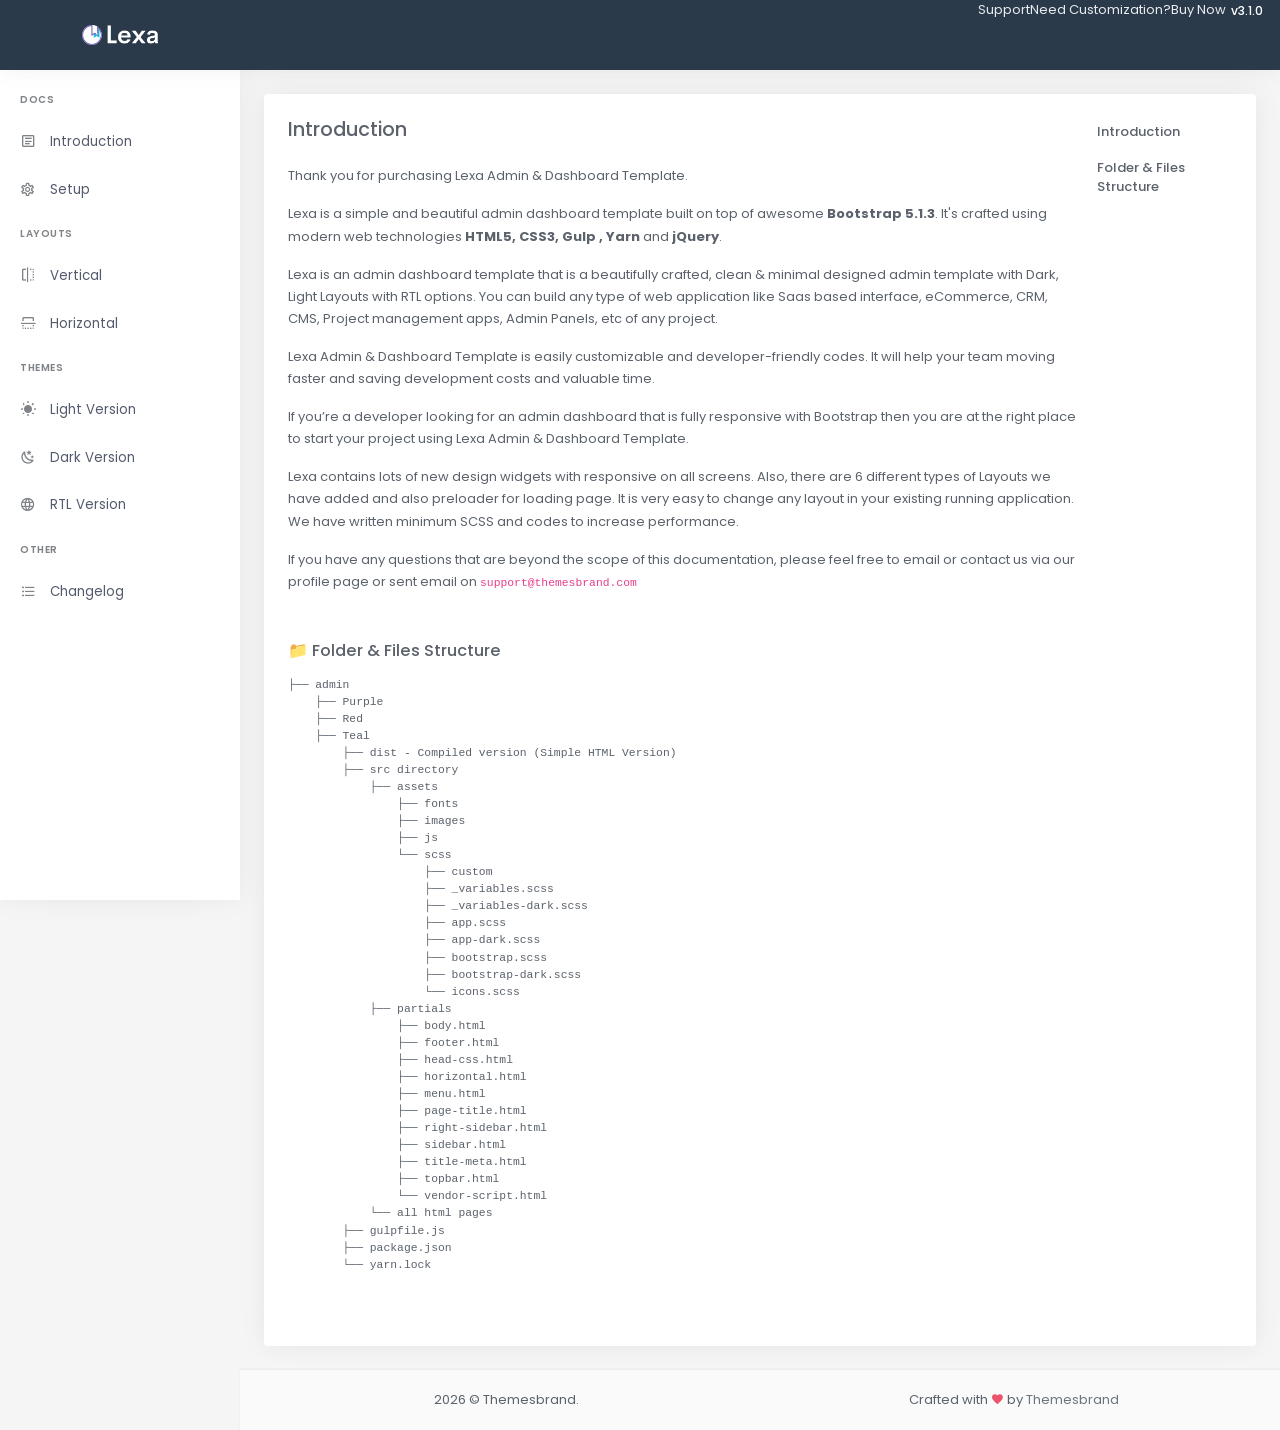
<file: WEBApp/Template/index.html>
<!doctype html>
<html lang="en">

<head>

    <meta charset="utf-8" />
    <title>Getting Started | Lexa Admin & Dashboard Template</title>
    <meta name="viewport" content="width=device-width, initial-scale=1.0">
    <meta content="Skote Premium Multipurpose Admin & Dashboard Template documentation of HTML & Laravel" name="description" />
    <meta content="Themesbrand" name="author" />
    <meta name="keywords" content="Skote admin documentation, Skote Laravel documentation, Skote HTML documentation">
    <!-- App favicon -->
    <link rel="shortcut icon" href="assets/images/favicon.ico">

    <!-- Bootstrap Css -->
    <link href="assets/css/bootstrap.min.css" id="bootstrap-style" rel="stylesheet" type="text/css" />
    <!-- Icons Css -->
    <link href="assets/css/icons.min.css" rel="stylesheet" type="text/css" />
    <!-- App Css-->
    <link href="assets/css/app.min.css" id="app-style" rel="stylesheet" type="text/css" />

</head>

<body data-topbar="dark" data-spy="scroll" data-target=".right-side-nav" data-offset="175">

    <!-- Begin page -->
    <div id="layout-wrapper">

        <header id="page-topbar">
            <div class="navbar-header">
                <div class="d-flex">
                    <!-- LOGO -->
                    <div class="navbar-brand-box">
                        <a href="index.html" class="logo logo-light">
                            <span class="logo-sm">
                                <img src="assets/images/logo-sm.png" alt="" height="25">
                            </span>
                            <span class="logo-lg">
                                <img src="assets/images/logo-light.png" alt="" height="20">
                            </span>
                        </a>
                    </div>

                    <button type="button" class="btn btn-sm px-3 font-size-24 header-item waves-effect d-lg-none" id="vertical-menu-btn">
                        <i class="mdi mdi-menu"></i>
                    </button>


                </div>

                <div class="d-flex">
                    <div class="d-inline-block">
                        <a href="https://themeforest.net/item/lexa-responsive-admin-dashboard-template/22555127/support" target="_blank" class="header-item">Support</a>
                    </div>

                    <div class="d-none d-md-inline-block">
                        <a href="https://docs.google.com/forms/d/e/1FAIpQLSfiP9bDHzIQdQoMXFrYvJx00wyFzSu_cqBWP0N0uUHpqjrbzQ/viewform" target="_blank" class="header-item">Need Customization?</a>
                    </div>

                    <div class="d-inline-block">
                        <a href="https://1.envato.market/k0Y2d" target="_blank" class="header-item">Buy Now</a>
                    </div>

                    <div class="d-inline-block">
                        <h5 class="header-item m-0"><span class="badge badge-danger">v3.1.0</span></h5>
                    </div>
            
                </div>
            </div>
        </header>

        <!-- ========== Left Sidebar Start ========== -->
        <div class="vertical-menu">

            <div data-simplebar class="h-100">

                <!--- Sidemenu -->
                <div id="sidebar-menu">
                    <!-- Left Menu Start -->
                    <ul class="metismenu list-unstyled" id="side-menu">
                        <li class="menu-title">Docs</li>

                        <li>
                            <a href="index.html" class="waves-effect">
                                <i class="mdi mdi-text-box-outline"></i>
                                <span>Introduction</span>
                            </a>
                        </li>

                        <li>
                            <a href="setup.html" class=" waves-effect">
                                <i class="mdi mdi-cog-outline"></i>
                                <span>Setup</span>
                            </a>
                        </li>

                        <li class="menu-title">Layouts</li>

                        <li>
                            <a href="vertical.html" class=" waves-effect">
                                <i class="mdi mdi-flip-horizontal"></i>
                                <span>Vertical</span>
                            </a>
                        </li>

                        <li>
                            <a href="horizontal.html" class=" waves-effect">
                                <i class="mdi mdi-flip-vertical"></i>
                                <span>Horizontal</span>
                            </a>
                        </li>

                        <li class="menu-title">Themes</li>

                        <li>
                            <a href="light.html" class=" waves-effect">
                                <i class="mdi mdi-white-balance-sunny"></i>
                                <span>Light Version</span>
                            </a>
                        </li>
                
                        <li>
                            <a href="dark.html" class=" waves-effect">
                                <i class="mdi mdi-weather-night"></i>
                                <span>Dark Version</span>
                            </a>
                        </li>

                        <li>
                            <a href="rtl.html" class=" waves-effect">
                                <i class="mdi mdi-web"></i>
                                <span>RTL Version</span>
                            </a>
                        </li>

                        <li class="menu-title">Other</li>

                        <li>
                            <a href="changelog.html" class=" waves-effect">
                                <i class="mdi mdi-format-list-bulleted"></i>
                                <span>Changelog</span>
                            </a>
                        </li>

                    </ul>
                </div>
                <!-- Sidebar -->
            </div>
        </div>
        <!-- Left Sidebar End -->

        <!-- ============================================================== -->
        <!-- Start right Content here -->
        <!-- ============================================================== -->
        <div class="main-content">

            <div class="page-content">
                <div class="container-fluid">

                    <div class="row">
                        <div class="col-lg-12">
                            <div class="card">
                                <div class="card-body">
                                    <div class="d-xl-flex">

                                        <div class="w-100">
                                            <div class="p-lg-1">

                                                <div id="intro" class="mb-5">
                                                    <h4 class="mt-0 mb-4">Introduction</h4>

                                                    <p>
                                                        Thank you for purchasing Lexa Admin & Dashboard
                                                        Template.
                                                    </p>
                                                    <p>
                                                        Lexa is a simple and beautiful admin dashboard template built
                                                        on top of awesome <strong>Bootstrap 5.1.3</strong>. It's crafted
                                                        using modern web technologies <strong>HTML5, CSS3, Gulp , Yarn </strong> and
                                                        <strong>jQuery</strong>.
                                                    </p>
                                                    <p>
                                                    </p>
                                                    <p>
                                                        Lexa is an admin dashboard template that is a beautifully
                                                        crafted, clean & minimal designed admin template with Dark,
                                                        Light Layouts with RTL options. You can build any type of web
                                                        application like Saas based interface, eCommerce, CRM, CMS,
                                                        Project management apps, Admin Panels, etc of any project.
                                                    </p>
                                                    <p>
                                                        Lexa Admin & Dashboard Template is easily customizable and
                                                        developer-friendly codes. It will help your team moving faster
                                                        and saving development costs and valuable time.
                                                    </p>
                                                    <p>
                                                        If you’re a developer looking for an admin dashboard that is
                                                        fully responsive with Bootstrap then you are at the right place
                                                        to start your project using Lexa Admin & Dashboard Template.
                                                    </p>
                                                    <p>
                                                        Lexa contains lots of new design widgets with responsive on all
                                                        screens. Also, there are 6 different types of Layouts we have
                                                        added and also preloader for loading page. It is very easy to
                                                        change any layout in your existing running application. We have
                                                        written minimum SCSS and codes to increase performance.
                                                    </p>
                                                    <p>
                                                        If you have any questions that are beyond the scope of this
                                                        documentation, please feel free to email or contact us via our
                                                        profile page or sent email on <code>support@themesbrand.com</code>
                                                    </p>
                                                </div>

                                                <div id="structure" class="mb-5">
                                                    <h5 class="mt-0 mb-3">📁 Folder & Files Structure</h5>

                                                    <div class="row">
                                                        <div class="col-md-12">

                                                            <pre class="mb-0">
├── admin
    ├── Purple
    ├── Red
    ├── Teal
        ├── dist - Compiled version (Simple HTML Version)
        ├── src directory
            ├── assets
                ├── fonts
                ├── images
                ├── js
                └── scss
                    ├── custom
                    ├── _variables.scss
                    ├── _variables-dark.scss
                    ├── app.scss
                    ├── app-dark.scss
                    ├── bootstrap.scss
                    ├── bootstrap-dark.scss
                    └── icons.scss
            ├── partials
                ├── body.html
                ├── footer.html
                ├── head-css.html
                ├── horizontal.html
                ├── menu.html
                ├── page-title.html
                ├── right-sidebar.html
                ├── sidebar.html
                ├── title-meta.html
                ├── topbar.html
                └── vendor-script.html
            └── all html pages
        ├── gulpfile.js
        ├── package.json
        └── yarn.lock
</pre>
                                                        </div>

                                                    </div>
                                                </div>

                                            </div> <!-- end padding-->
                                        </div>

                                        <!-- Start right-side-nav -->
                                        <div class="d-none d-xl-block">
                                            <div class="right-side-nav">
                                                <ul class="nav nav-pills flex-column">
                                                    <li class="nav-item">
                                                        <a href="#intro" class="nav-link">Introduction</a>
                                                    </li>
                                                    <li class="nav-item">
                                                        <a href="#structure" class="nav-link">Folder & Files Structure</a>
                                                    </li>
                                                </ul>
                                            </div>
                                        </div>
                                    </div>
                                </div>
                                <!--end card body-->
                            </div> <!-- end card-->
                        </div>
                    </div>
                    <!-- end row -->

                </div> <!-- container-fluid -->
            </div>
            <!-- End Page-content -->

            <footer class="footer">
                <div class="container-fluid">
                    <div class="row">
                        <div class="col-sm-6">
                            <script>document.write(new Date().getFullYear())</script> © Themesbrand.
                        </div>
                        <div class="col-sm-6">
                            <div class="text-sm-right d-none d-sm-block">
                                Crafted with <i class="mdi mdi-heart text-danger"></i> by <a href="https://themesbrand.com/" target="_blank" class="text-muted">Themesbrand</a>
                            </div>
                        </div>
                    </div>
                </div>
            </footer>
        </div>
        <!-- end main content-->

    </div>
    <!-- END layout-wrapper -->


    <!-- JAVASCRIPT -->
    <script src="assets/libs/jquery/jquery.min.js"></script>
    <script src="assets/libs/bootstrap/js/bootstrap.bundle.min.js"></script>
    <script src="assets/libs/simplebar/simplebar.min.js"></script>
    <script src="assets/libs/jquery.easing/jquery.easing.min.js"></script>

    <script src="assets/js/app.js"></script>

</body>

</html>
</file>
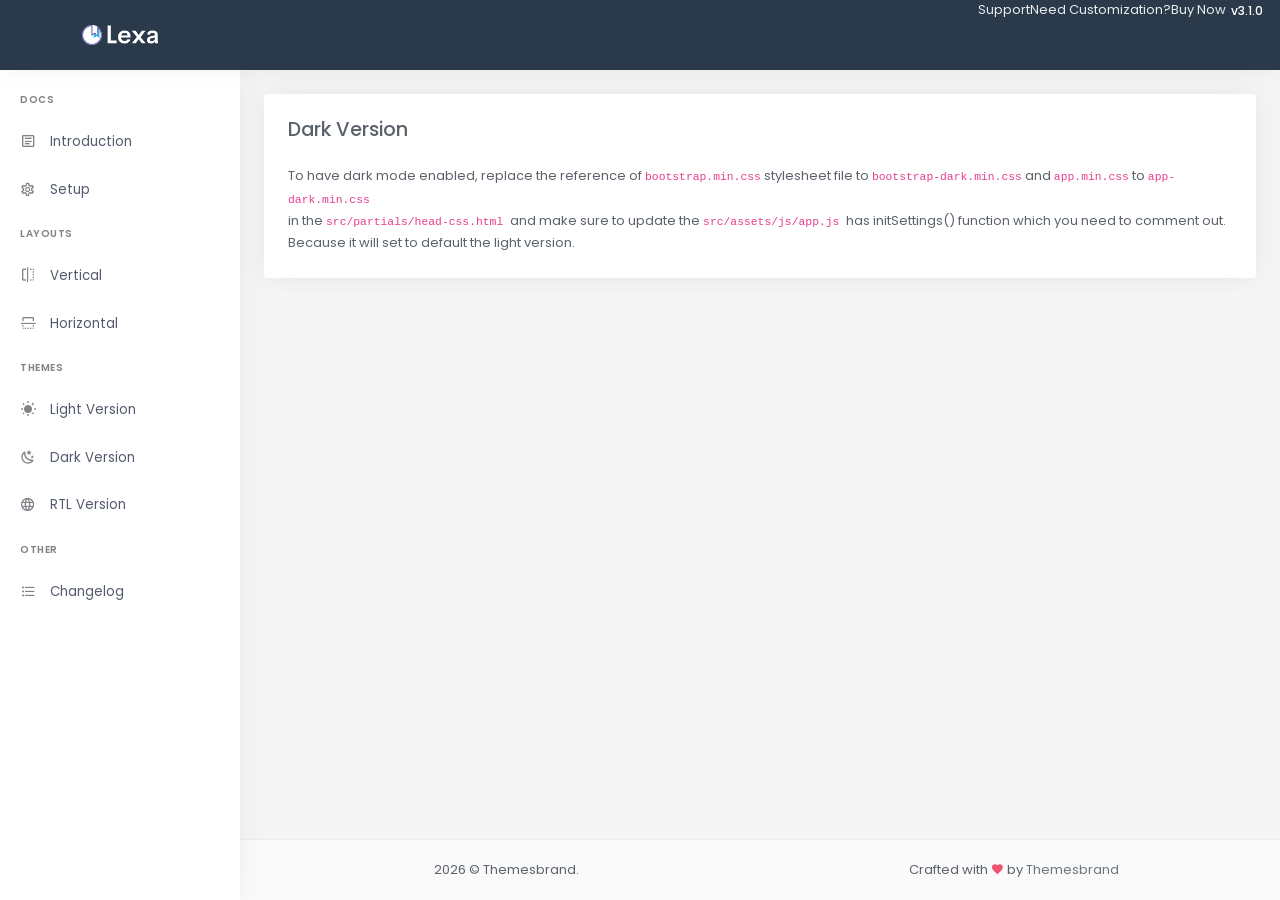
<file: WEBApp/Template/dark.html>
<!doctype html>
<html lang="en">

    <head>
        
        <meta charset="utf-8" />
        <title>Dark Version | Lexa Admin & Dashboard Template</title>
        <meta name="viewport" content="width=device-width, initial-scale=1.0">
        <meta content="Skote Premium Multipurpose Admin & Dashboard Template documentation of HTML & Laravel" name="description" />
        <meta content="Themesbrand" name="author" />
        <meta name="keywords" content="Skote admin documentation, Skote Laravel documentation, Skote HTML documentation">
        <!-- App favicon -->
        <link rel="shortcut icon" href="assets/images/favicon.ico">

        <!-- Bootstrap Css -->
        <link href="assets/css/bootstrap.min.css" id="bootstrap-style" rel="stylesheet" type="text/css" />
        <!-- Icons Css -->
        <link href="assets/css/icons.min.css" rel="stylesheet" type="text/css" />
        <!-- App Css-->
        <link href="assets/css/app.min.css" id="app-style" rel="stylesheet" type="text/css" />

    </head>

    <body data-topbar="dark">

        <!-- Begin page -->
        <div id="layout-wrapper">

            <header id="page-topbar">
                <div class="navbar-header">
                    <div class="d-flex">
                        <!-- LOGO -->
                        <div class="navbar-brand-box">
                            <a href="index.html" class="logo logo-light">
                                <span class="logo-sm">
                                    <img src="assets/images/logo-sm.png" alt="" height="25">
                                </span>
                                <span class="logo-lg">
                                    <img src="assets/images/logo-light.png" alt="" height="20">
                                </span>
                            </a>
                        </div>

                        <button type="button" class="btn btn-sm px-3 font-size-24 header-item waves-effect d-lg-none" id="vertical-menu-btn">
                            <i class="mdi mdi-menu"></i>
                        </button>


                    </div>

                    <div class="d-flex">
                        <div class="d-inline-block">
                            <a href="https://themeforest.net/item/lexa-responsive-admin-dashboard-template/22555127/support" target="_blank" class="header-item">Support</a>
                        </div>

                        <div class="d-none d-md-inline-block">
                            <a href="https://docs.google.com/forms/d/e/1FAIpQLSfiP9bDHzIQdQoMXFrYvJx00wyFzSu_cqBWP0N0uUHpqjrbzQ/viewform" target="_blank" class="header-item">Need Customization?</a>
                        </div>

                        <div class="d-inline-block">
                            <a href="https://1.envato.market/k0Y2d" target="_blank" class="header-item">Buy Now</a>
                        </div>

                        <div class="d-inline-block">
                            <h5 class="header-item m-0"><span class="badge badge-danger">v3.1.0</span></h5>
                        </div>
            
                    </div>
                </div>
            </header>

            <!-- ========== Left Sidebar Start ========== -->
            <div class="vertical-menu">

                <div data-simplebar class="h-100">

                    <!--- Sidemenu -->
                    <div id="sidebar-menu">
                        <!-- Left Menu Start -->
                        <ul class="metismenu list-unstyled" id="side-menu">
                            <li class="menu-title">Docs</li>

                            <li>
                                <a href="index.html" class="waves-effect">
                                    <i class="mdi mdi-text-box-outline"></i>
                                    <span>Introduction</span>
                                </a>
                            </li>

                            <li>
                                <a href="setup.html" class=" waves-effect">
                                    <i class="mdi mdi-cog-outline"></i>
                                    <span>Setup</span>
                                </a>
                            </li>

                            <li class="menu-title">Layouts</li>

                            <li>
                                <a href="vertical.html" class=" waves-effect">
                                    <i class="mdi mdi-flip-horizontal"></i>
                                    <span>Vertical</span>
                                </a>
                            </li>

                            <li>
                                <a href="horizontal.html" class=" waves-effect">
                                    <i class="mdi mdi-flip-vertical"></i>
                                    <span>Horizontal</span>
                                </a>
                            </li>

                            <li class="menu-title">Themes</li>

                            <li>
                                <a href="light.html" class=" waves-effect">
                                    <i class="mdi mdi-white-balance-sunny"></i>
                                    <span>Light Version</span>
                                </a>
                            </li>
                
                            <li>
                                <a href="dark.html" class=" waves-effect">
                                    <i class="mdi mdi-weather-night"></i>
                                    <span>Dark Version</span>
                                </a>
                            </li>

                            <li>
                                <a href="rtl.html" class=" waves-effect">
                                    <i class="mdi mdi-web"></i>
                                    <span>RTL Version</span>
                                </a>
                            </li>

                            <li class="menu-title">Other</li>

                            <li>
                                <a href="changelog.html" class=" waves-effect">
                                    <i class="mdi mdi-format-list-bulleted"></i>
                                    <span>Changelog</span>
                                </a>
                            </li>

                        </ul>
                    </div>
                    <!-- Sidebar -->
                </div>
            </div>
            <!-- Left Sidebar End -->

            <!-- ============================================================== -->
            <!-- Start right Content here -->
            <!-- ============================================================== -->
            <div class="main-content">

                <div class="page-content">
                    <div class="container-fluid">

                        <div class="row">
                            <div class="col-lg-12">
                                <div class="card">
                                    <div class="card-body">
                                        <div class="p-lg-1">
                                            <h4 class="mt-0 mb-4">Dark Version</h4>
                                            <p class="mb-0">
                                                To have dark mode enabled, replace the reference of <code>bootstrap.min.css</code> stylesheet file to <code>bootstrap-dark.min.css</code> and <code>app.min.css</code> to <code>app-dark.min.css</code>
                                                <br> in the <code> src/partials/head-css.html </code> and make sure to update the <code>src/assets/js/app.js </code> has initSettings() function which you need to comment out. Because it will set to default the light version.
                                            </p>
                                        </div>
        
                                    </div>
                                </div>
                            </div>
                        </div>
                        <!-- end row -->
                        
                    </div> <!-- container-fluid -->
                </div>
                <!-- End Page-content -->

                
                <footer class="footer">
                    <div class="container-fluid">
                        <div class="row">
                            <div class="col-sm-6">
                                <script>document.write(new Date().getFullYear())</script> © Themesbrand.
                            </div>
                            <div class="col-sm-6">
                                <div class="text-sm-right d-none d-sm-block">
                                    Crafted with <i class="mdi mdi-heart text-danger"></i> by <a href="https://themesbrand.com/" target="_blank" class="text-muted">Themesbrand</a>
                                </div>
                            </div>
                        </div>
                    </div>
                </footer>
            </div>
            <!-- end main content-->

        </div>
        <!-- END layout-wrapper -->


        <!-- JAVASCRIPT -->
        <script src="assets/libs/jquery/jquery.min.js"></script>
        <script src="assets/libs/bootstrap/js/bootstrap.bundle.min.js"></script>
        <script src="assets/libs/simplebar/simplebar.min.js"></script>
        <script src="assets/libs/jquery.easing/jquery.easing.min.js"></script>

        <script src="assets/js/app.js"></script>

    </body>
</html>
</file>
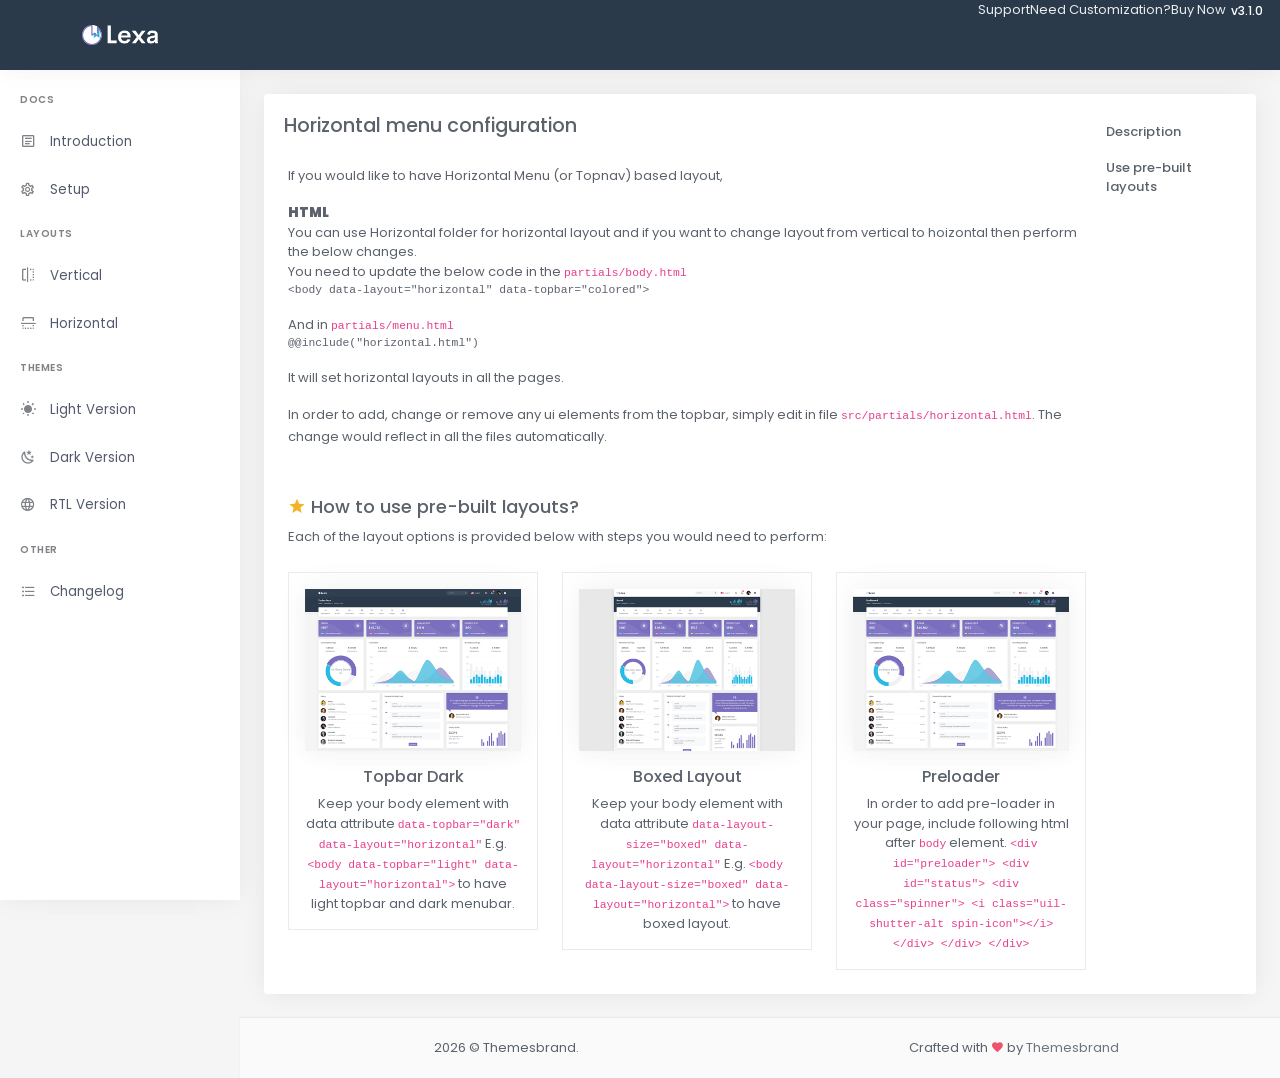
<file: WEBApp/Template/horizontal.html>
<!doctype html>
<html lang="en">

    <head>
        
        <meta charset="utf-8" />
        <title>Horizontal Layouts | Lexa Admin & Dashboard Template</title>
        <meta name="viewport" content="width=device-width, initial-scale=1.0">
        <meta content="Skote Premium Multipurpose Admin & Dashboard Template documentation of HTML & Laravel" name="description" />
        <meta content="Themesbrand" name="author" />
        <meta name="keywords" content="Skote admin documentation, Skote Laravel documentation, Skote HTML documentation">
        <!-- App favicon -->
        <link rel="shortcut icon" href="assets/images/favicon.ico">

        <!-- Bootstrap Css -->
        <link href="assets/css/bootstrap.min.css" id="bootstrap-style" rel="stylesheet" type="text/css" />
        <!-- Icons Css -->
        <link href="assets/css/icons.min.css" rel="stylesheet" type="text/css" />
        <!-- App Css-->
        <link href="assets/css/app.min.css" id="app-style" rel="stylesheet" type="text/css" />

    </head>

    <body data-topbar="dark" data-spy="scroll" data-target=".right-side-nav" data-offset="175">

        <!-- Begin page -->
        <div id="layout-wrapper">

            <header id="page-topbar">
                <div class="navbar-header">
                    <div class="d-flex">
                        <!-- LOGO -->
                        <div class="navbar-brand-box">
                            <a href="index.html" class="logo logo-light">
                                <span class="logo-sm">
                                    <img src="assets/images/logo-sm.png" alt="" height="25">
                                </span>
                                <span class="logo-lg">
                                    <img src="assets/images/logo-light.png" alt="" height="20">
                                </span>
                            </a>
                        </div>

                        <button type="button" class="btn btn-sm px-3 font-size-24 header-item waves-effect d-lg-none" id="vertical-menu-btn">
                            <i class="mdi mdi-menu"></i>
                        </button>


                    </div>

                    <div class="d-flex">
                        <div class="d-inline-block">
                            <a href="https://themeforest.net/item/lexa-responsive-admin-dashboard-template/22555127/support" target="_blank" class="header-item">Support</a>
                        </div>

                        <div class="d-none d-md-inline-block">
                            <a href="https://docs.google.com/forms/d/e/1FAIpQLSfiP9bDHzIQdQoMXFrYvJx00wyFzSu_cqBWP0N0uUHpqjrbzQ/viewform" target="_blank" class="header-item">Need Customization?</a>
                        </div>

                        <div class="d-inline-block">
                            <a href="https://1.envato.market/k0Y2d" target="_blank" class="header-item">Buy Now</a>
                        </div>

                        <div class="d-inline-block">
                            <h5 class="header-item m-0"><span class="badge badge-danger">v3.1.0</span></h5>
                        </div>
            
                    </div>
                </div>
            </header>

            <!-- ========== Left Sidebar Start ========== -->
            <div class="vertical-menu">

                <div data-simplebar class="h-100">

                    <!--- Sidemenu -->
                    <div id="sidebar-menu">
                        <!-- Left Menu Start -->
                        <ul class="metismenu list-unstyled" id="side-menu">
                            <li class="menu-title">Docs</li>

                            <li>
                                <a href="index.html" class="waves-effect">
                                    <i class="mdi mdi-text-box-outline"></i>
                                    <span>Introduction</span>
                                </a>
                            </li>

                            <li>
                                <a href="setup.html" class=" waves-effect">
                                    <i class="mdi mdi-cog-outline"></i>
                                    <span>Setup</span>
                                </a>
                            </li>

                            <li class="menu-title">Layouts</li>

                            <li>
                                <a href="vertical.html" class=" waves-effect">
                                    <i class="mdi mdi-flip-horizontal"></i>
                                    <span>Vertical</span>
                                </a>
                            </li>

                            <li>
                                <a href="horizontal.html" class=" waves-effect">
                                    <i class="mdi mdi-flip-vertical"></i>
                                    <span>Horizontal</span>
                                </a>
                            </li>

                            <li class="menu-title">Themes</li>

                            <li>
                                <a href="light.html" class=" waves-effect">
                                    <i class="mdi mdi-white-balance-sunny"></i>
                                    <span>Light Version</span>
                                </a>
                            </li>
                
                            <li>
                                <a href="dark.html" class=" waves-effect">
                                    <i class="mdi mdi-weather-night"></i>
                                    <span>Dark Version</span>
                                </a>
                            </li>

                            <li>
                                <a href="rtl.html" class=" waves-effect">
                                    <i class="mdi mdi-web"></i>
                                    <span>RTL Version</span>
                                </a>
                            </li>

                            <li class="menu-title">Other</li>

                            <li>
                                <a href="changelog.html" class=" waves-effect">
                                    <i class="mdi mdi-format-list-bulleted"></i>
                                    <span>Changelog</span>
                                </a>
                            </li>

                        </ul>
                    </div>
                    <!-- Sidebar -->
                </div>
            </div>
            <!-- Left Sidebar End -->

            <!-- ============================================================== -->
            <!-- Start right Content here -->
            <!-- ============================================================== -->
            <div class="main-content">

                <div class="page-content">
                    <div class="container-fluid">

                        <div class="row">
                            <div class="col-lg-12">
                                <div class="card">
                                    <div class="card-body">
                                        <div class="d-xl-flex">
                                            
                                            <div class="w-100">
                                                <h4 class="mt-0 mb-4">Horizontal menu configuration</h4>
                                                <div class="p-lg-1">
                                                    <div id="desc" class="mb-5">
                                                        <p>
                                                            If you would like to have Horizontal Menu (or Topnav) based layout,
                                                        </p>
                                                        <dl>
                                                            <dt><b>HTML</b></dt>
                                                            <dd class="mb-3">
                                                                You can use Horizontal folder for horizontal layout and if you want to change layout from vertical to hoizontal then perform the below changes.<br>
                                                                You need to update the below code in the <code>partials/body.html</code> <br>
                                                                <pre>
&lt;body data-layout="horizontal" data-topbar="colored">
</pre>
                                                                And in <code>partials/menu.html</code> <br>
                                                                <pre>
@@include(&#34;horizontal.html&#34;)</pre>
It will set horizontal layouts in all the pages.

                                                            </dd>
                                                        </dl>
                                                        <p>
                                                            In order to add, change or remove any ui elements from the topbar, simply edit in
                                                            file
                                                            <code>src/partials/horizontal.html</code>.
                                                            The change would reflect in all the files automatically.
                                                        </p>
                                                    </div>
                        
                                                    <div id="pre-built-layouts">
                        
                                                        <div class="row mb-2 mt-4">
                                                            <div class="col">
                                                                <h5 class="mt-0 mb-2 font-size-18"><i class="mdi mdi-star text-warning"></i> How to use pre-built layouts?</h5>
                                                                <p>
                                                                    Each of the layout options is provided below with steps you would need to
                                                                    perform:
                                                                </p>
                                                            </div>
                                                        </div>
                        
                                                        <div class="row">
                                                            <div class="col-lg-4 col-md-6">
                                                                <div class="border p-3 text-center mb-3">
                                                                    <img src="assets/images/demo/horizontal-1.png" alt="image"
                                                                        class="img-fluid shadow" />
                                                                    <h5 class="font-size-16 mt-3">Topbar Dark</h5>
                                                                    Keep your body element with data attribute <code>data-topbar="dark" data-layout="horizontal"</code> E.g. <code> &lt;body data-topbar="light" data-layout="horizontal"&gt;</code> to have light topbar and dark menubar.
                                                                </div>
                                                            </div> <!-- end col -->
                        
                                                            <div class="col-lg-4 col-md-6">
                                                                <div class="border p-3 text-center mb-3">
                                                                    <img src="assets/images/demo/horizontal-2.png" alt="image"
                                                                        class="img-fluid shadow" />
                                                                    <h5 class="font-size-16 mt-3">Boxed Layout</h5>
                                                                    Keep your body element with data attribute <code>data-layout-size="boxed" data-layout="horizontal"</code> E.g. <code> &lt;body data-layout-size="boxed" data-layout="horizontal"&gt;</code> to have boxed layout.
                                                                </div>
                                                            </div> <!-- end col -->
                        
                                                            <div class="col-lg-4 col-md-6">
                                                                <div class="border p-3 text-center">
                                                                    <img src="assets/images/demo/horizontal-3.png" alt="image" class="img-fluid shadow"/>
                                                                    <h5 class="font-size-16 mt-3">Preloader</h5>
                                                                    In order to add pre-loader in your page, include following html after <code>body</code> element.
                                                                    <code>&lt;div id=&quot;preloader&quot;&gt;
                                                                        &lt;div id=&quot;status&quot;&gt;
                                                                            &lt;div class=&quot;spinner&quot;&gt;
                                                                                &lt;i class=&quot;uil-shutter-alt spin-icon&quot;&gt;&lt;/i&gt;
                                                                            &lt;/div&gt;
                                                                        &lt;/div&gt;
                                                                    &lt;/div&gt;</code>
                                                                </div>
                                                            </div> <!-- end col -->
                        
                                                        </div>
                                                        <!-- end row -->
                        
                                                    </div>
                                                </div>
                                            </div>

                                            <!-- Start right-side-nav -->
                                            <div class="d-none d-xl-block">
                                                <div class="right-side-nav">
                                                    <ul class="nav nav-pills flex-column">
                                                        <li class="nav-item">
                                                            <a href="#desc" class="nav-link">Description</a>
                                                        </li>
                                                        <li class="nav-item">
                                                            <a href="#pre-built-layouts" class="nav-link">Use pre-built layouts</a>
                                                        </li>
                                                        
                                                    </ul>
                                                </div>
                                            </div>
                                        </div>
                                    </div>
                                </div>
                                <!-- end card -->
                            </div>
                        </div>
                        <!-- end row -->
                        
                    </div> <!-- container-fluid -->
                </div>
                <!-- End Page-content -->

                
                <footer class="footer">
                    <div class="container-fluid">
                        <div class="row">
                            <div class="col-sm-6">
                                <script>document.write(new Date().getFullYear())</script> © Themesbrand.
                            </div>
                            <div class="col-sm-6">
                                <div class="text-sm-right d-none d-sm-block">
                                    Crafted with <i class="mdi mdi-heart text-danger"></i> by <a href="https://themesbrand.com/" target="_blank" class="text-muted">Themesbrand</a>
                                </div>
                            </div>
                        </div>
                    </div>
                </footer>
            </div>
            <!-- end main content-->

        </div>
        <!-- END layout-wrapper -->


        <!-- JAVASCRIPT -->
        <script src="assets/libs/jquery/jquery.min.js"></script>
        <script src="assets/libs/bootstrap/js/bootstrap.bundle.min.js"></script>
        <script src="assets/libs/simplebar/simplebar.min.js"></script>
        <script src="assets/libs/jquery.easing/jquery.easing.min.js"></script>

        <script src="assets/js/app.js"></script>

    </body>
</html>
</file>
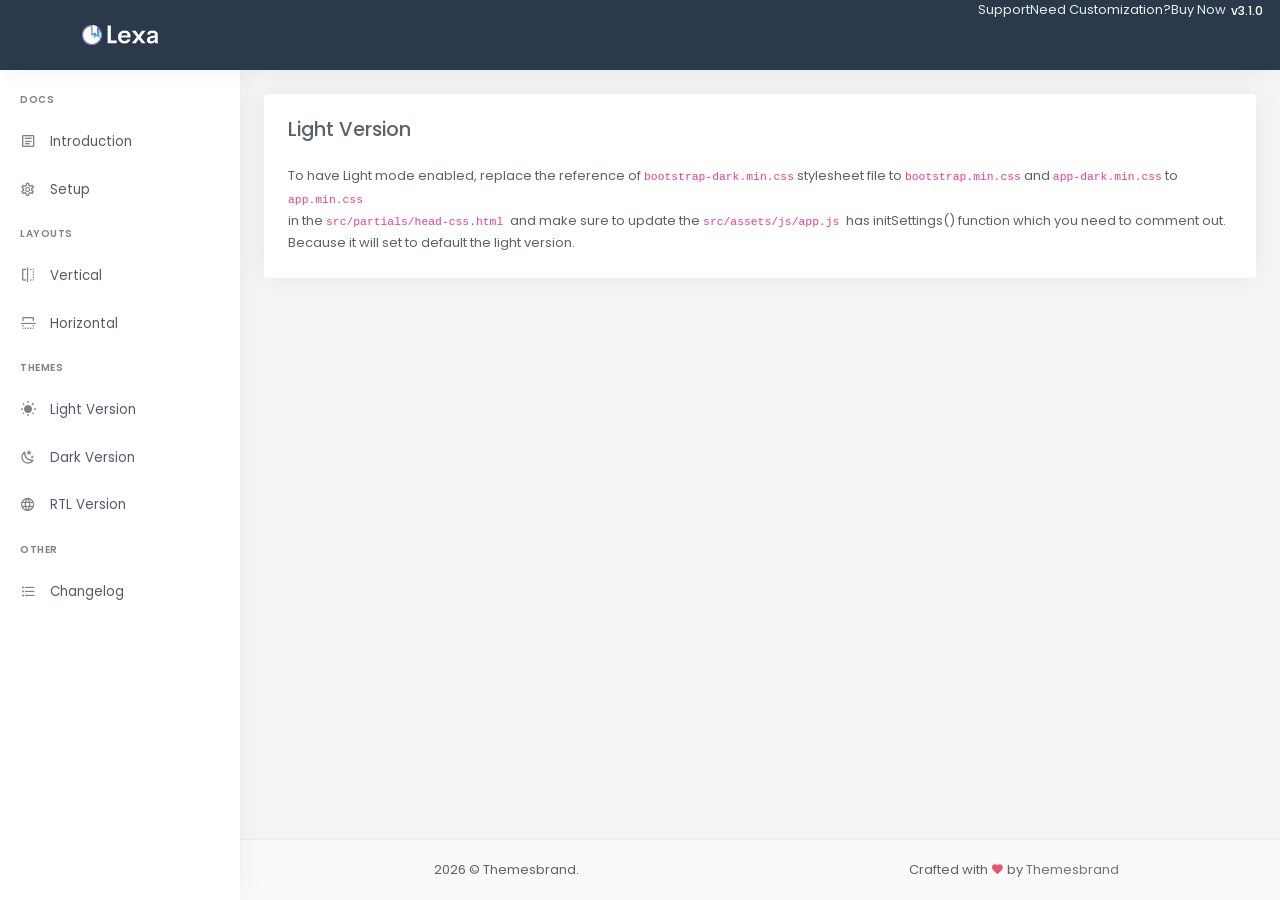
<file: WEBApp/Template/light.html>
<!doctype html>
<html lang="en">

<head>

    <meta charset="utf-8" />
    <title>RTL Version | Lexa Admin & Dashboard Template</title>
    <meta name="viewport" content="width=device-width, initial-scale=1.0">
    <meta content="Skote Premium Multipurpose Admin & Dashboard Template documentation of HTML & Laravel" name="description" />
    <meta content="Themesbrand" name="author" />
    <meta name="keywords" content="Skote admin documentation, Skote Laravel documentation, Skote HTML documentation">
    <!-- App favicon -->
    <link rel="shortcut icon" href="assets/images/favicon.ico">

    <!-- Bootstrap Css -->
    <link href="assets/css/bootstrap.min.css" id="bootstrap-style" rel="stylesheet" type="text/css" />
    <!-- Icons Css -->
    <link href="assets/css/icons.min.css" rel="stylesheet" type="text/css" />
    <!-- App Css-->
    <link href="assets/css/app.min.css" id="app-style" rel="stylesheet" type="text/css" />

</head>

<body data-topbar="dark">

    <!-- Begin page -->
    <div id="layout-wrapper">

        <header id="page-topbar">
            <div class="navbar-header">
                <div class="d-flex">
                    <!-- LOGO -->
                    <div class="navbar-brand-box">
                        <a href="index.html" class="logo logo-light">
                            <span class="logo-sm">
                                <img src="assets/images/logo-sm.png" alt="" height="25">
                            </span>
                            <span class="logo-lg">
                                <img src="assets/images/logo-light.png" alt="" height="20">
                            </span>
                        </a>
                    </div>

                    <button type="button" class="btn btn-sm px-3 font-size-24 header-item waves-effect d-lg-none" id="vertical-menu-btn">
                        <i class="mdi mdi-menu"></i>
                    </button>


                </div>

                <div class="d-flex">
                    <div class="d-inline-block">
                        <a href="https://themeforest.net/item/lexa-responsive-admin-dashboard-template/22555127/support" target="_blank" class="header-item">Support</a>
                    </div>

                    <div class="d-none d-md-inline-block">
                        <a href="https://docs.google.com/forms/d/e/1FAIpQLSfiP9bDHzIQdQoMXFrYvJx00wyFzSu_cqBWP0N0uUHpqjrbzQ/viewform" target="_blank" class="header-item">Need Customization?</a>
                    </div>

                    <div class="d-inline-block">
                        <a href="https://1.envato.market/k0Y2d" target="_blank" class="header-item">Buy Now</a>
                    </div>

                    <div class="d-inline-block">
                        <h5 class="header-item m-0"><span class="badge badge-danger">v3.1.0</span></h5>
                    </div>
            
                </div>
            </div>
        </header>

        <!-- ========== Left Sidebar Start ========== -->
        <div class="vertical-menu">

            <div data-simplebar class="h-100">

                <!--- Sidemenu -->
                <div id="sidebar-menu">
                    <!-- Left Menu Start -->
                    <ul class="metismenu list-unstyled" id="side-menu">
                        <li class="menu-title">Docs</li>

                        <li>
                            <a href="index.html" class="waves-effect">
                                <i class="mdi mdi-text-box-outline"></i>
                                <span>Introduction</span>
                            </a>
                        </li>

                        <li>
                            <a href="setup.html" class=" waves-effect">
                                <i class="mdi mdi-cog-outline"></i>
                                <span>Setup</span>
                            </a>
                        </li>

                        <li class="menu-title">Layouts</li>

                        <li>
                            <a href="vertical.html" class=" waves-effect">
                                <i class="mdi mdi-flip-horizontal"></i>
                                <span>Vertical</span>
                            </a>
                        </li>

                        <li>
                            <a href="horizontal.html" class=" waves-effect">
                                <i class="mdi mdi-flip-vertical"></i>
                                <span>Horizontal</span>
                            </a>
                        </li>

                        <li class="menu-title">Themes</li>

                        <li>
                            <a href="light.html" class=" waves-effect">
                                <i class="mdi mdi-white-balance-sunny"></i>
                                <span>Light Version</span>
                            </a>
                        </li>
                
                        <li>
                            <a href="dark.html" class=" waves-effect">
                                <i class="mdi mdi-weather-night"></i>
                                <span>Dark Version</span>
                            </a>
                        </li>

                        <li>
                            <a href="rtl.html" class=" waves-effect">
                                <i class="mdi mdi-web"></i>
                                <span>RTL Version</span>
                            </a>
                        </li>

                        <li class="menu-title">Other</li>

                        <li>
                            <a href="changelog.html" class=" waves-effect">
                                <i class="mdi mdi-format-list-bulleted"></i>
                                <span>Changelog</span>
                            </a>
                        </li>

                    </ul>
                </div>
                <!-- Sidebar -->
            </div>
        </div>
        <!-- Left Sidebar End -->

        <!-- ============================================================== -->
        <!-- Start right Content here -->
        <!-- ============================================================== -->
        <div class="main-content">

            <div class="page-content">
                <div class="container-fluid">

                    <div class="row">
                        <div class="col-lg-12">
                            <div class="card">
                                <div class="card-body">
                                    <div class="p-lg-1">
                                        <h4 class="mt-0 mb-4">Light Version</h4>
                                        <p class="mb-0">
                                            To have Light mode enabled, replace the reference of <code>bootstrap-dark.min.css</code> stylesheet file to <code>bootstrap.min.css</code> and <code>app-dark.min.css</code> to <code>app.min.css</code>
                                            <br> in the <code> src/partials/head-css.html </code> and make sure to update the <code>src/assets/js/app.js </code> has initSettings() function which you need to comment out. Because it will set to default the light version.
                                        </p>
                                    </div>

                                </div>
                            </div>
                        </div>
                    </div>
                    <!-- end row -->

                </div> <!-- container-fluid -->
            </div>
            <!-- End Page-content -->


            <footer class="footer">
                <div class="container-fluid">
                    <div class="row">
                        <div class="col-sm-6">
                            <script>document.write(new Date().getFullYear())</script> © Themesbrand.
                        </div>
                        <div class="col-sm-6">
                            <div class="text-sm-right d-none d-sm-block">
                                Crafted with <i class="mdi mdi-heart text-danger"></i> by <a href="https://themesbrand.com/" target="_blank" class="text-muted">Themesbrand</a>
                            </div>
                        </div>
                    </div>
                </div>
            </footer>
        </div>
        <!-- end main content-->

    </div>
    <!-- END layout-wrapper -->


    <!-- JAVASCRIPT -->
    <script src="assets/libs/jquery/jquery.min.js"></script>
    <script src="assets/libs/bootstrap/js/bootstrap.bundle.min.js"></script>
    <script src="assets/libs/simplebar/simplebar.min.js"></script>
    <script src="assets/libs/jquery.easing/jquery.easing.min.js"></script>

    <script src="assets/js/app.js"></script>

</body>

</html>
</file>
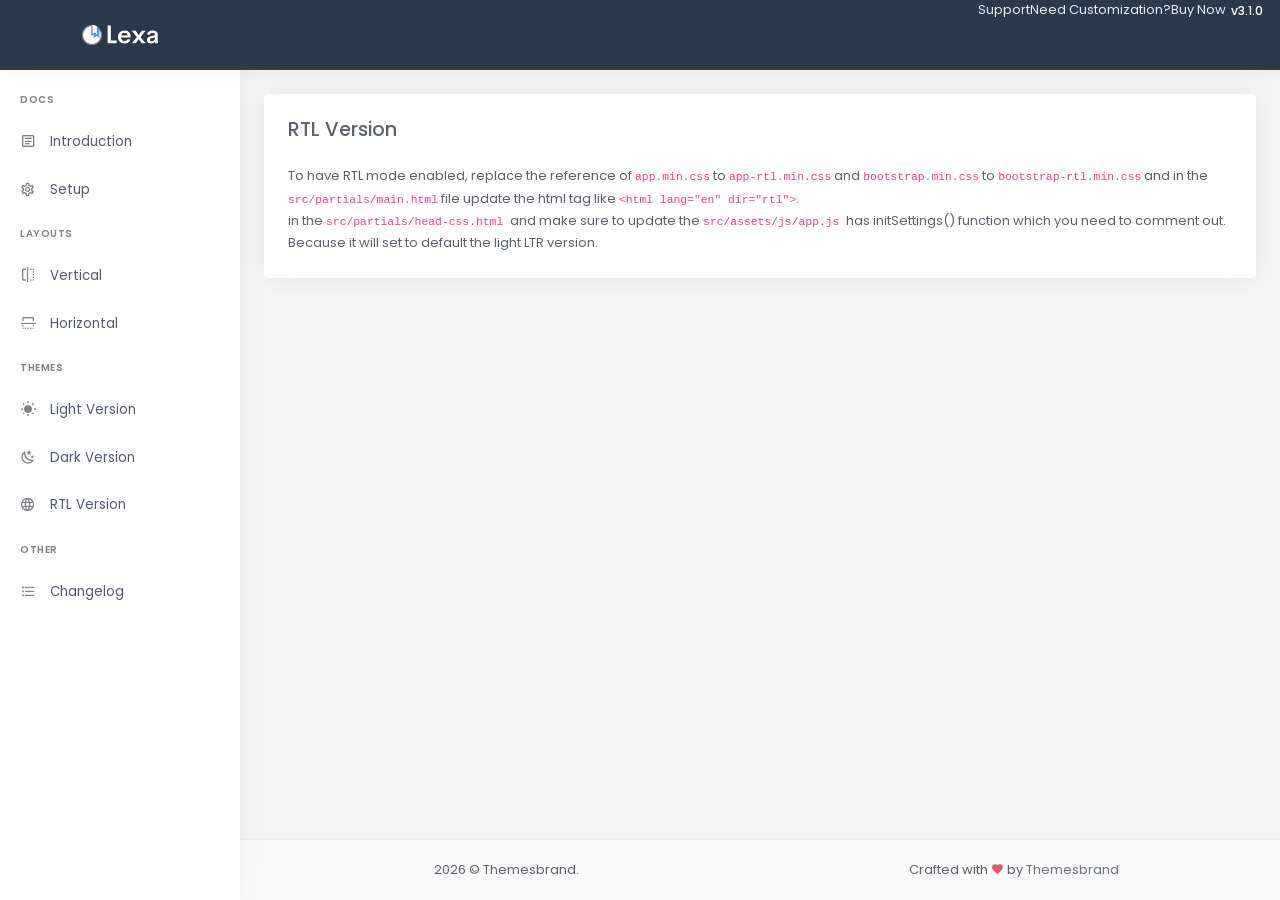
<file: WEBApp/Template/rtl.html>
<!doctype html>
<html lang="en">

<head>

    <meta charset="utf-8" />
    <title>RTL Version | Lexa Admin & Dashboard Template</title>
    <meta name="viewport" content="width=device-width, initial-scale=1.0">
    <meta content="Skote Premium Multipurpose Admin & Dashboard Template documentation of HTML & Laravel" name="description" />
    <meta content="Themesbrand" name="author" />
    <meta name="keywords" content="Skote admin documentation, Skote Laravel documentation, Skote HTML documentation">
    <!-- App favicon -->
    <link rel="shortcut icon" href="assets/images/favicon.ico">

    <!-- Bootstrap Css -->
    <link href="assets/css/bootstrap.min.css" id="bootstrap-style" rel="stylesheet" type="text/css" />
    <!-- Icons Css -->
    <link href="assets/css/icons.min.css" rel="stylesheet" type="text/css" />
    <!-- App Css-->
    <link href="assets/css/app.min.css" id="app-style" rel="stylesheet" type="text/css" />

</head>

<body data-topbar="dark">

    <!-- Begin page -->
    <div id="layout-wrapper">

        <header id="page-topbar">
            <div class="navbar-header">
                <div class="d-flex">
                    <!-- LOGO -->
                    <div class="navbar-brand-box">
                        <a href="index.html" class="logo logo-light">
                            <span class="logo-sm">
                                <img src="assets/images/logo-sm.png" alt="" height="25">
                            </span>
                            <span class="logo-lg">
                                <img src="assets/images/logo-light.png" alt="" height="20">
                            </span>
                        </a>
                    </div>

                    <button type="button" class="btn btn-sm px-3 font-size-24 header-item waves-effect d-lg-none" id="vertical-menu-btn">
                        <i class="mdi mdi-menu"></i>
                    </button>


                </div>

                <div class="d-flex">
                    <div class="d-inline-block">
                        <a href="https://themeforest.net/item/lexa-responsive-admin-dashboard-template/22555127/support" target="_blank" class="header-item">Support</a>
                    </div>

                    <div class="d-none d-md-inline-block">
                        <a href="https://docs.google.com/forms/d/e/1FAIpQLSfiP9bDHzIQdQoMXFrYvJx00wyFzSu_cqBWP0N0uUHpqjrbzQ/viewform" target="_blank" class="header-item">Need Customization?</a>
                    </div>

                    <div class="d-inline-block">
                        <a href="https://1.envato.market/k0Y2d" target="_blank" class="header-item">Buy Now</a>
                    </div>

                    <div class="d-inline-block">
                        <h5 class="header-item m-0"><span class="badge badge-danger">v3.1.0</span></h5>
                    </div>
            
                </div>
            </div>
        </header>

        <!-- ========== Left Sidebar Start ========== -->
        <div class="vertical-menu">

            <div data-simplebar class="h-100">

                <!--- Sidemenu -->
                <div id="sidebar-menu">
                    <!-- Left Menu Start -->
                    <ul class="metismenu list-unstyled" id="side-menu">
                        <li class="menu-title">Docs</li>

                        <li>
                            <a href="index.html" class="waves-effect">
                                <i class="mdi mdi-text-box-outline"></i>
                                <span>Introduction</span>
                            </a>
                        </li>

                        <li>
                            <a href="setup.html" class=" waves-effect">
                                <i class="mdi mdi-cog-outline"></i>
                                <span>Setup</span>
                            </a>
                        </li>

                        <li class="menu-title">Layouts</li>

                        <li>
                            <a href="vertical.html" class=" waves-effect">
                                <i class="mdi mdi-flip-horizontal"></i>
                                <span>Vertical</span>
                            </a>
                        </li>

                        <li>
                            <a href="horizontal.html" class=" waves-effect">
                                <i class="mdi mdi-flip-vertical"></i>
                                <span>Horizontal</span>
                            </a>
                        </li>

                        <li class="menu-title">Themes</li>

                        <li>
                            <a href="light.html" class=" waves-effect">
                                <i class="mdi mdi-white-balance-sunny"></i>
                                <span>Light Version</span>
                            </a>
                        </li>
                
                        <li>
                            <a href="dark.html" class=" waves-effect">
                                <i class="mdi mdi-weather-night"></i>
                                <span>Dark Version</span>
                            </a>
                        </li>

                        <li>
                            <a href="rtl.html" class=" waves-effect">
                                <i class="mdi mdi-web"></i>
                                <span>RTL Version</span>
                            </a>
                        </li>

                        <li class="menu-title">Other</li>

                        <li>
                            <a href="changelog.html" class=" waves-effect">
                                <i class="mdi mdi-format-list-bulleted"></i>
                                <span>Changelog</span>
                            </a>
                        </li>

                    </ul>
                </div>
                <!-- Sidebar -->
            </div>
        </div>
        <!-- Left Sidebar End -->

        <!-- ============================================================== -->
        <!-- Start right Content here -->
        <!-- ============================================================== -->
        <div class="main-content">

            <div class="page-content">
                <div class="container-fluid">

                    <div class="row">
                        <div class="col-lg-12">
                            <div class="card">
                                <div class="card-body">
                                    <div class="p-lg-1">
                                        <h4 class="mt-0 mb-4">RTL Version</h4>
                                        <p class="mb-0">
                                            To have RTL mode enabled, replace the reference of
                                            <code>app.min.css</code> to
                                            <code>app-rtl.min.css</code> and 
                                            <code>bootstrap.min.css</code> to
                                            <code>bootstrap-rtl.min.css</code> and in the <code>src/partials/main.html</code> file update the html tag like <code>&lt;html lang="en" dir="rtl"></html></code>.
                                            <br> in the <code> src/partials/head-css.html </code> and make sure to
                                            update the <code>src/assets/js/app.js </code> has initSettings()
                                            function which you need to comment out. Because it will set to default the light LTR version.
                                        </p>
                                    </div>

                                </div>
                            </div>
                        </div>
                    </div>
                    <!-- end row -->

                </div> <!-- container-fluid -->
            </div>
            <!-- End Page-content -->


            <footer class="footer">
                <div class="container-fluid">
                    <div class="row">
                        <div class="col-sm-6">
                            <script>document.write(new Date().getFullYear())</script> © Themesbrand.
                        </div>
                        <div class="col-sm-6">
                            <div class="text-sm-right d-none d-sm-block">
                                Crafted with <i class="mdi mdi-heart text-danger"></i> by <a href="https://themesbrand.com/" target="_blank" class="text-muted">Themesbrand</a>
                            </div>
                        </div>
                    </div>
                </div>
            </footer>
        </div>
        <!-- end main content-->

    </div>
    <!-- END layout-wrapper -->


    <!-- JAVASCRIPT -->
    <script src="assets/libs/jquery/jquery.min.js"></script>
    <script src="assets/libs/bootstrap/js/bootstrap.bundle.min.js"></script>
    <script src="assets/libs/simplebar/simplebar.min.js"></script>
    <script src="assets/libs/jquery.easing/jquery.easing.min.js"></script>

    <script src="assets/js/app.js"></script>

</body>

</html>
</file>
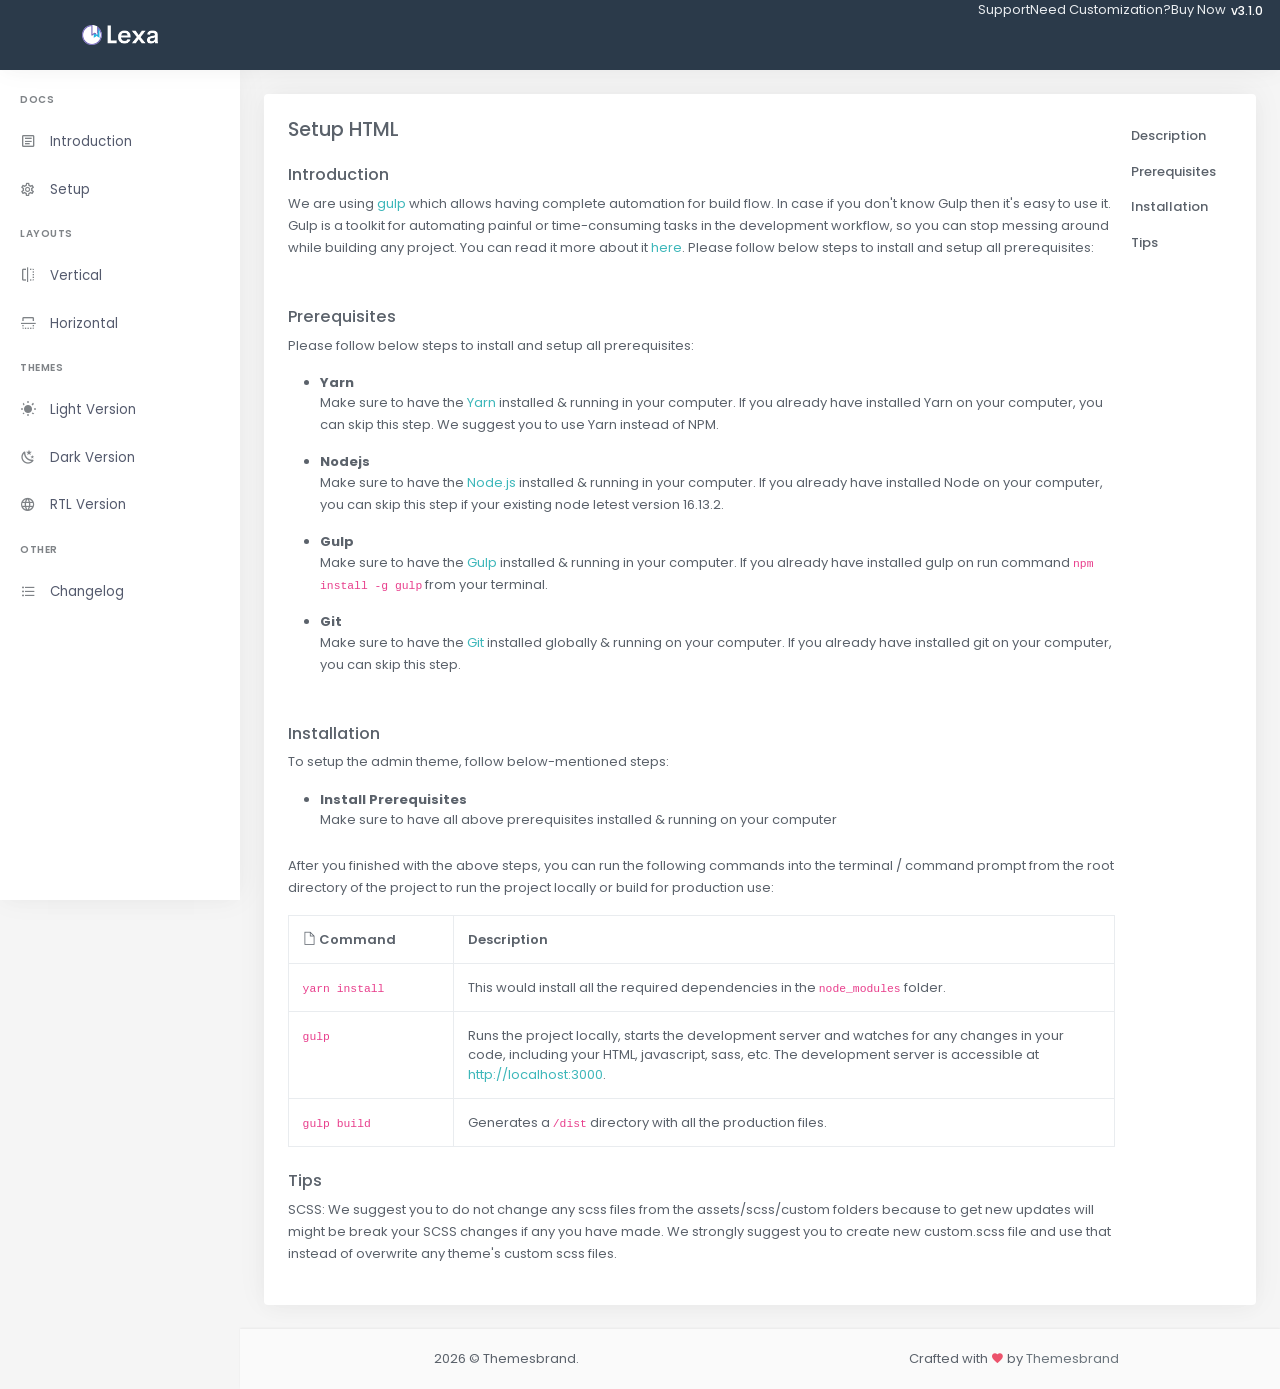
<file: WEBApp/Template/setup.html>
<!doctype html>
<html lang="en">

<head>

    <meta charset="utf-8" />
    <title>Setup | Lexa Admin & Dashboard Template</title>
    <meta name="viewport" content="width=device-width, initial-scale=1.0">
    <meta content="Skote Premium Multipurpose Admin & Dashboard Template documentation of HTML & Laravel" name="description" />
    <meta content="Themesbrand" name="author" />
    <meta name="keywords" content="Skote admin documentation, Skote Laravel documentation, Skote HTML documentation">
    <!-- App favicon -->
    <link rel="shortcut icon" href="assets/images/favicon.ico">

    <!-- Bootstrap Css -->
    <link href="assets/css/bootstrap.min.css" id="bootstrap-style" rel="stylesheet" type="text/css" />
    <!-- Icons Css -->
    <link href="assets/css/icons.min.css" rel="stylesheet" type="text/css" />
    <!-- App Css-->
    <link href="assets/css/app.min.css" id="app-style" rel="stylesheet" type="text/css" />

</head>

<body data-topbar="dark" data-spy="scroll" data-target=".right-side-nav" data-offset="175">

    <!-- Begin page -->
    <div id="layout-wrapper">

        <header id="page-topbar">
            <div class="navbar-header">
                <div class="d-flex">
                    <!-- LOGO -->
                    <div class="navbar-brand-box">
                        <a href="index.html" class="logo logo-light">
                            <span class="logo-sm">
                                <img src="assets/images/logo-sm.png" alt="" height="25">
                            </span>
                            <span class="logo-lg">
                                <img src="assets/images/logo-light.png" alt="" height="20">
                            </span>
                        </a>
                    </div>

                    <button type="button" class="btn btn-sm px-3 font-size-24 header-item waves-effect d-lg-none" id="vertical-menu-btn">
                        <i class="mdi mdi-menu"></i>
                    </button>


                </div>

                <div class="d-flex">
                    <div class="d-inline-block">
                        <a href="https://themeforest.net/item/lexa-responsive-admin-dashboard-template/22555127/support" target="_blank" class="header-item">Support</a>
                    </div>

                    <div class="d-none d-md-inline-block">
                        <a href="https://docs.google.com/forms/d/e/1FAIpQLSfiP9bDHzIQdQoMXFrYvJx00wyFzSu_cqBWP0N0uUHpqjrbzQ/viewform" target="_blank" class="header-item">Need Customization?</a>
                    </div>

                    <div class="d-inline-block">
                        <a href="https://1.envato.market/k0Y2d" target="_blank" class="header-item">Buy Now</a>
                    </div>

                    <div class="d-inline-block">
                        <h5 class="header-item m-0"><span class="badge badge-danger">v3.1.0</span></h5>
                    </div>
            
                </div>
            </div>
        </header>

        <!-- ========== Left Sidebar Start ========== -->
        <div class="vertical-menu">

            <div data-simplebar class="h-100">

                <!--- Sidemenu -->
                <div id="sidebar-menu">
                    <!-- Left Menu Start -->
                    <ul class="metismenu list-unstyled" id="side-menu">
                        <li class="menu-title">Docs</li>

                        <li>
                            <a href="index.html" class="waves-effect">
                                <i class="mdi mdi-text-box-outline"></i>
                                <span>Introduction</span>
                            </a>
                        </li>

                        <li>
                            <a href="setup.html" class=" waves-effect">
                                <i class="mdi mdi-cog-outline"></i>
                                <span>Setup</span>
                            </a>
                        </li>

                        <li class="menu-title">Layouts</li>

                        <li>
                            <a href="vertical.html" class=" waves-effect">
                                <i class="mdi mdi-flip-horizontal"></i>
                                <span>Vertical</span>
                            </a>
                        </li>

                        <li>
                            <a href="horizontal.html" class=" waves-effect">
                                <i class="mdi mdi-flip-vertical"></i>
                                <span>Horizontal</span>
                            </a>
                        </li>

                        <li class="menu-title">Themes</li>

                        <li>
                            <a href="light.html" class=" waves-effect">
                                <i class="mdi mdi-white-balance-sunny"></i>
                                <span>Light Version</span>
                            </a>
                        </li>
                
                        <li>
                            <a href="dark.html" class=" waves-effect">
                                <i class="mdi mdi-weather-night"></i>
                                <span>Dark Version</span>
                            </a>
                        </li>

                        <li>
                            <a href="rtl.html" class=" waves-effect">
                                <i class="mdi mdi-web"></i>
                                <span>RTL Version</span>
                            </a>
                        </li>

                        <li class="menu-title">Other</li>

                        <li>
                            <a href="changelog.html" class=" waves-effect">
                                <i class="mdi mdi-format-list-bulleted"></i>
                                <span>Changelog</span>
                            </a>
                        </li>

                    </ul>
                </div>
                <!-- Sidebar -->
            </div>
        </div>
        <!-- Left Sidebar End -->

        <!-- ============================================================== -->
        <!-- Start right Content here -->
        <!-- ============================================================== -->
        <div class="main-content">

            <div class="page-content">
                <div class="container-fluid">

                    <div class="row">
                        <div class="col-lg-12">
                            <div class="card ">
                                <div class="card-body">
                                    <div class="p-lg-1">

                                        <div class="d-xl-flex">

                                            <div class="w-100">

                                                <h4 class="mt-0 mb-4">Setup HTML</h4>

                                                <div id="desc" class="mb-5">
                                                    <h5 class="mt-4">Introduction</h5>
                                                    <p>
                                                        We are using
                                                        <a href="https://gulpjs.com/" target="_blank">gulp</a> which
                                                        allows having complete automation for build flow. In case if you
                                                        don't know Gulp then it's easy to use it. Gulp is a toolkit for
                                                        automating painful or time-consuming tasks in the development
                                                        workflow, so you can stop messing around while building any
                                                        project. You can read it more about it <a
                                                            href="https://gulpjs.com/" target="_blank">here</a>.
                                                        Please follow below steps to install and setup all
                                                        prerequisites:
                                                    </p>
                                                </div>

                                                <div id="prerequisites" class="mb-5">
                                                    <h5 class="mt-4">Prerequisites</h5>

                                                    <p>
                                                        Please follow below steps to install and setup all
                                                        prerequisites:
                                                    </p>


                                                    <ul>
                                                        <li>
                                                            <strong>Yarn</strong>
                                                            <p>
                                                                Make sure to have the <a
                                                                    href="https://classic.yarnpkg.com/en/"
                                                                    target="_blank">Yarn</a> installed &amp; running
                                                                in your computer.
                                                                If you already have installed Yarn on your computer, you
                                                                can skip this step. We suggest you to use Yarn instead
                                                                of NPM.</p>
                                                        </li>
                                                        <li>
                                                            <strong>Nodejs</strong>
                                                            <p>
                                                                Make sure to have the <a href="https://nodejs.org/"
                                                                    target="_blank">Node.js</a> installed &amp; running
                                                                in your computer.
                                                                If you already have installed Node on your computer, you
                                                                can skip this step if your existing node letest version 16.13.2. </p>
                                                        </li>

                                                        <li>
                                                            <strong>Gulp</strong>

                                                            <p>Make sure to have the <a href="https://gulpjs.com/"
                                                                    target="_blank">Gulp</a> installed &amp; running in
                                                                your computer. If you already have installed gulp on run
                                                                command <code>npm install -g gulp</code> from your
                                                                terminal.</p>
                                                        </li>

                                                        <li>
                                                            <strong>Git</strong>

                                                            <p>Make sure to have the <a href="https://git-scm.com/"
                                                                    target="_blank">Git</a> installed globally &amp;
                                                                running on your computer. If you already have installed
                                                                git on your computer, you can skip this step.</p>
                                                        </li>
                                                    </ul>
                                                </div>

                                                <div id="installation">
                                                    <h5 class="mt-4">Installation</h5>

                                                    <p>
                                                        To setup the admin theme, follow below-mentioned steps:
                                                    </p>

                                                    <ul>
                                                        <li>
                                                            <strong>Install Prerequisites</strong>
                                                            <p>
                                                                Make sure to have all above prerequisites installed
                                                                &amp; running on your computer
                                                            </p>
                                                        </li>

                                                    </ul>


                                                    <p class="mt-4">
                                                        After you finished with the above steps, you can run the
                                                        following commands into the terminal / command prompt from the
                                                        root directory of the project to run the project locally or
                                                        build for
                                                        production use:
                                                    </p>
                                                    <table class="table table-bordered m-0">
                                                        <thead>
                                                            <tr>
                                                                <th style="width: 20%;">
                                                                    <i class="ti-file"></i> Command</th>
                                                                <th>Description</th>
                                                            </tr>
                                                        </thead>
                                                        <tbody>
                                                            <tr>
                                                                <td>
                                                                    <code>yarn install</code>
                                                                </td>
                                                                <td>
                                                                    This would install all the required dependencies in
                                                                    the <code>node_modules</code> folder.
                                                                </td>
                                                            </tr>
                                                            <tr>
                                                                <td>
                                                                    <code>gulp</code>
                                                                </td>
                                                                <td>
                                                                    Runs the project locally, starts the development
                                                                    server and watches for any changes in your code,
                                                                    including your HTML, javascript, sass, etc. The
                                                                    development server is accessible at <a
                                                                        href='http://localhost:3000'>http://localhost:3000</a>.
                                                                </td>
                                                            </tr>
                                                            <tr>
                                                                <td>
                                                                    <code>gulp build</code>
                                                                </td>
                                                                <td>
                                                                    Generates a <code>/dist</code> directory with all
                                                                    the production files.
                                                                </td>
                                                            </tr>
                                                        </tbody>
                                                    </table>
                                                </div>
                                                <div id="tips">
                                                    <h5 class="mt-4">Tips</h5>

                                                    <p>
                                                        SCSS: We suggest you to do not change any scss files from the assets/scss/custom folders because to get new updates will might be break your SCSS changes if any you have made. We strongly suggest you
                                                        to create new custom.scss file and use that instead of overwrite
                                                        any theme's custom scss files.
                                                    </p>

                                                </div>
                                            </div>

                                            <!-- Start right-side-nav -->
                                            <div class="d-none d-xl-block">
                                                <div class="right-side-nav">
                                                    <ul class="nav nav-pills flex-column">
                                                        <li class="nav-item">
                                                            <a href="#desc" class="nav-link">Description</a>
                                                        </li>
                                                        <li class="nav-item">
                                                            <a href="#prerequisites" class="nav-link">Prerequisites</a>
                                                        </li>
                                                        <li class="nav-item">
                                                            <a href="#installation" class="nav-link">Installation</a>
                                                        </li>
                                                        <li class="nav-item">
                                                            <a href="#tips" class="nav-link">Tips</a>
                                                        </li>

                                                    </ul>
                                                </div>
                                            </div>

                                            <!-- End right-side-nav -->
                                        </div>

                                    </div> <!-- end padding-->
                                </div> <!-- end card-body-->
                            </div> <!-- end card-->
                        </div>
                    </div>
                    <!-- end row -->

                </div> <!-- container-fluid -->
            </div>
            <!-- End Page-content -->


            <footer class="footer">
                <div class="container-fluid">
                    <div class="row">
                        <div class="col-sm-6">
                            <script>document.write(new Date().getFullYear())</script> © Themesbrand.
                        </div>
                        <div class="col-sm-6">
                            <div class="text-sm-right d-none d-sm-block">
                                Crafted with <i class="mdi mdi-heart text-danger"></i> by <a href="https://themesbrand.com/" target="_blank" class="text-muted">Themesbrand</a>
                            </div>
                        </div>
                    </div>
                </div>
            </footer>
        </div>
        <!-- end main content-->

    </div>
    <!-- END layout-wrapper -->


    <!-- JAVASCRIPT -->
    <script src="assets/libs/jquery/jquery.min.js"></script>
    <script src="assets/libs/bootstrap/js/bootstrap.bundle.min.js"></script>
    <script src="assets/libs/simplebar/simplebar.min.js"></script>
    <script src="assets/libs/jquery.easing/jquery.easing.min.js"></script>

    <script src="assets/js/app.js"></script>

</body>

</html>
</file>
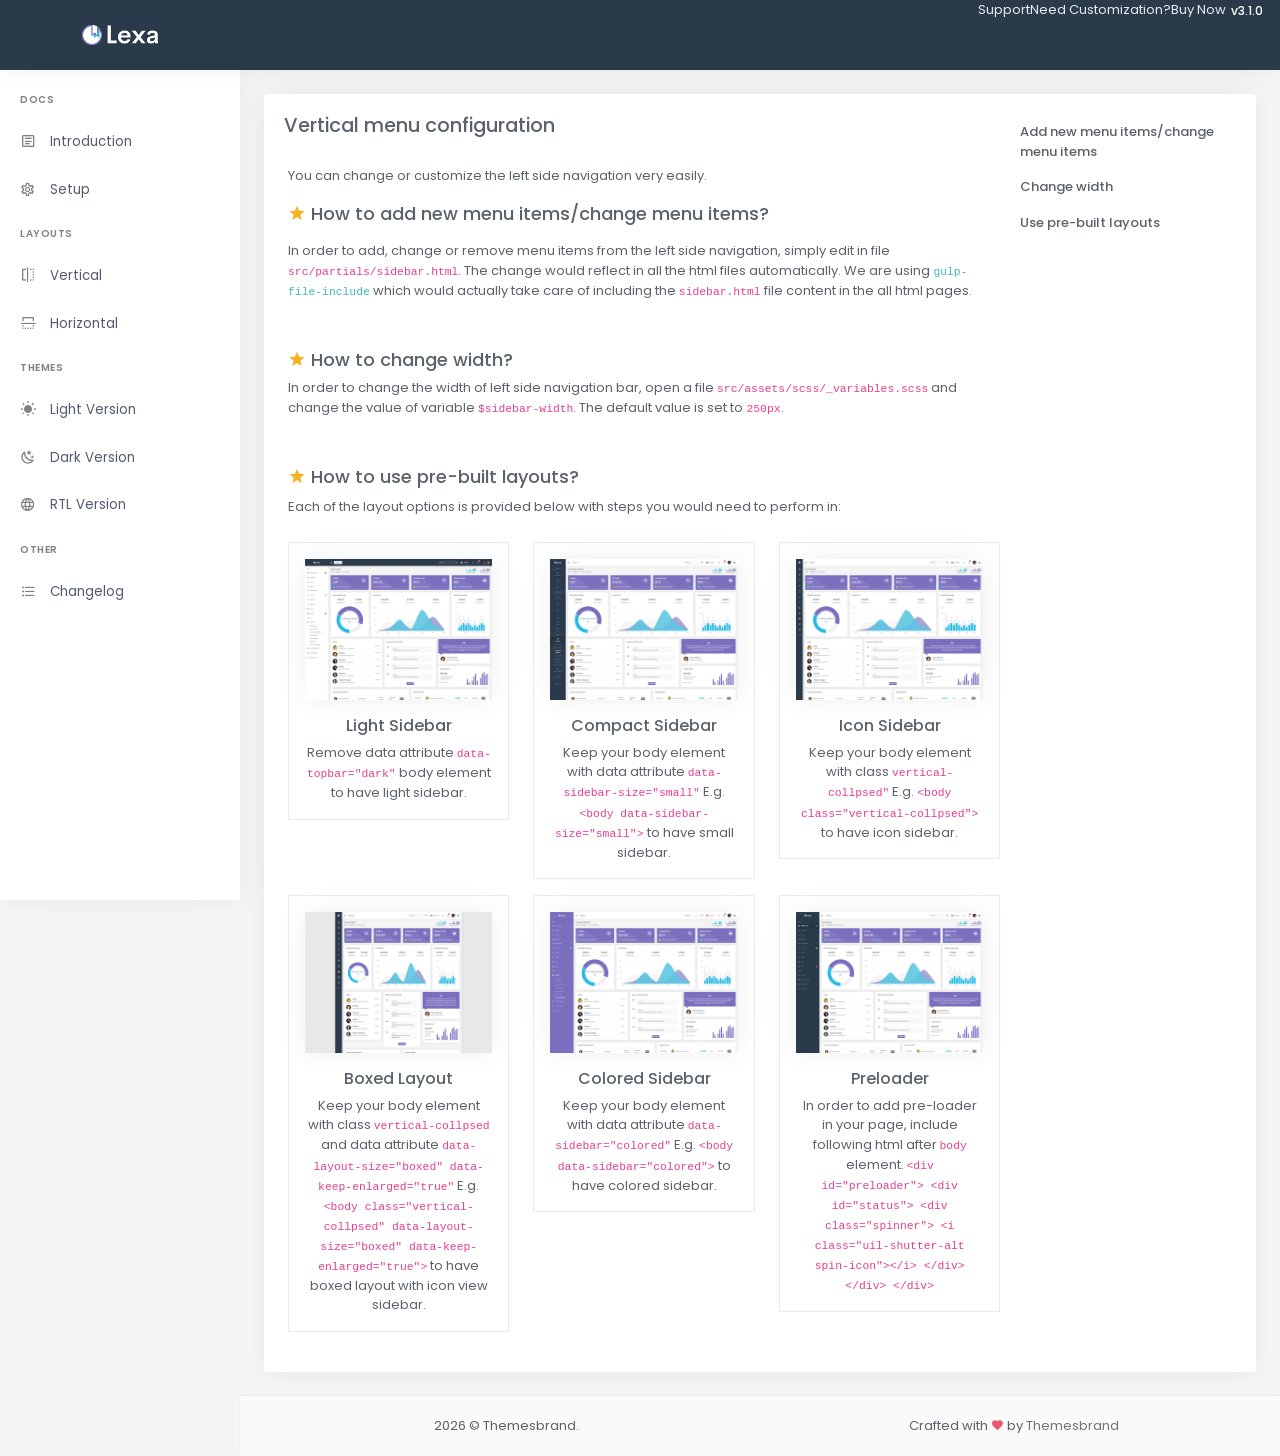
<file: WEBApp/Template/vertical.html>
<!doctype html>
<html lang="en">

<head>

    <meta charset="utf-8" />
    <title>Vertical Layouts | Lexa Admin & Dashboard Template</title>
    <meta name="viewport" content="width=device-width, initial-scale=1.0">
    <meta content="Skote Premium Multipurpose Admin & Dashboard Template documentation of HTML & Laravel" name="description" />
    <meta content="Themesbrand" name="author" />
    <meta name="keywords" content="Skote admin documentation, Skote Laravel documentation, Skote HTML documentation">
    <!-- App favicon -->
    <link rel="shortcut icon" href="assets/images/favicon.ico">

    <!-- Bootstrap Css -->
    <link href="assets/css/bootstrap.min.css" id="bootstrap-style" rel="stylesheet" type="text/css" />
    <!-- Icons Css -->
    <link href="assets/css/icons.min.css" rel="stylesheet" type="text/css" />
    <!-- App Css-->
    <link href="assets/css/app.min.css" id="app-style" rel="stylesheet" type="text/css" />

</head>

<body data-topbar="dark" data-spy="scroll" data-target=".right-side-nav" data-offset="175">

    <!-- Begin page -->
    <div id="layout-wrapper">

        <header id="page-topbar">
            <div class="navbar-header">
                <div class="d-flex">
                    <!-- LOGO -->
                    <div class="navbar-brand-box">
                        <a href="index.html" class="logo logo-light">
                            <span class="logo-sm">
                                <img src="assets/images/logo-sm.png" alt="" height="25">
                            </span>
                            <span class="logo-lg">
                                <img src="assets/images/logo-light.png" alt="" height="20">
                            </span>
                        </a>
                    </div>

                    <button type="button" class="btn btn-sm px-3 font-size-24 header-item waves-effect d-lg-none" id="vertical-menu-btn">
                        <i class="mdi mdi-menu"></i>
                    </button>


                </div>

                <div class="d-flex">
                    <div class="d-inline-block">
                        <a href="https://themeforest.net/item/lexa-responsive-admin-dashboard-template/22555127/support" target="_blank" class="header-item">Support</a>
                    </div>

                    <div class="d-none d-md-inline-block">
                        <a href="https://docs.google.com/forms/d/e/1FAIpQLSfiP9bDHzIQdQoMXFrYvJx00wyFzSu_cqBWP0N0uUHpqjrbzQ/viewform" target="_blank" class="header-item">Need Customization?</a>
                    </div>

                    <div class="d-inline-block">
                        <a href="https://1.envato.market/k0Y2d" target="_blank" class="header-item">Buy Now</a>
                    </div>

                    <div class="d-inline-block">
                        <h5 class="header-item m-0"><span class="badge badge-danger">v3.1.0</span></h5>
                    </div>
            
                </div>
            </div>
        </header>

        <!-- ========== Left Sidebar Start ========== -->
        <div class="vertical-menu">

            <div data-simplebar class="h-100">

                <!--- Sidemenu -->
                <div id="sidebar-menu">
                    <!-- Left Menu Start -->
                    <ul class="metismenu list-unstyled" id="side-menu">
                        <li class="menu-title">Docs</li>

                        <li>
                            <a href="index.html" class="waves-effect">
                                <i class="mdi mdi-text-box-outline"></i>
                                <span>Introduction</span>
                            </a>
                        </li>

                        <li>
                            <a href="setup.html" class=" waves-effect">
                                <i class="mdi mdi-cog-outline"></i>
                                <span>Setup</span>
                            </a>
                        </li>

                        <li class="menu-title">Layouts</li>

                        <li>
                            <a href="vertical.html" class=" waves-effect">
                                <i class="mdi mdi-flip-horizontal"></i>
                                <span>Vertical</span>
                            </a>
                        </li>

                        <li>
                            <a href="horizontal.html" class=" waves-effect">
                                <i class="mdi mdi-flip-vertical"></i>
                                <span>Horizontal</span>
                            </a>
                        </li>

                        <li class="menu-title">Themes</li>

                        <li>
                            <a href="light.html" class=" waves-effect">
                                <i class="mdi mdi-white-balance-sunny"></i>
                                <span>Light Version</span>
                            </a>
                        </li>
                
                        <li>
                            <a href="dark.html" class=" waves-effect">
                                <i class="mdi mdi-weather-night"></i>
                                <span>Dark Version</span>
                            </a>
                        </li>

                        <li>
                            <a href="rtl.html" class=" waves-effect">
                                <i class="mdi mdi-web"></i>
                                <span>RTL Version</span>
                            </a>
                        </li>

                        <li class="menu-title">Other</li>

                        <li>
                            <a href="changelog.html" class=" waves-effect">
                                <i class="mdi mdi-format-list-bulleted"></i>
                                <span>Changelog</span>
                            </a>
                        </li>

                    </ul>
                </div>
                <!-- Sidebar -->
            </div>
        </div>
        <!-- Left Sidebar End -->

        <!-- ============================================================== -->
        <!-- Start right Content here -->
        <!-- ============================================================== -->
        <div class="main-content">

            <div class="page-content">
                <div class="container-fluid">

                    <div class="row">
                        <div class="col-lg-12">
                            <div class="card">
                                <div class="card-body">
                                    <div class="d-xl-flex">

                                        <div class="w-100">
                                            <h4 class="mt-0 mb-4">Vertical menu configuration</h4>
                                            <div>
                                                <div class="p-lg-1">
                                                    <div id="menu-item" class="mb-5">
                                                        <p>
                                                            You can change or customize the left side navigation very
                                                            easily.
                                                        </p>

                                                        <h5 class="mt-0 mb-2 font-size-18"><i class="mdi mdi-star text-warning"></i> How to add new menu
                                                            items/change menu items?</h5>

                                                        <p>
                                                        <dl>
                                                            <dd> In order to add, change or remove menu items from the
                                                                left side navigation, simply edit in file
                                                                <code>src/partials/sidebar.html</code>. The change would
                                                                reflect in all the html files automatically.
                                                                We are using <a
                                                                    href="https://www.npmjs.com/package/gulp-file-include"><code>gulp-file-include</code></a>
                                                                which would actually take
                                                                care of including the <code>sidebar.html</code> file
                                                                content in the all html pages.
                                                            </dd>
                                                            
                                                        </dl>
                                                        </p>
                                                    </div>

                                                    <div id="change-width" class="mb-5">
                                                        <h5 class="mt-0 mb-2 font-size-18"><i class="mdi mdi-star text-warning"></i> How to change width?</h5>
                                                        <dl>
                                                            <dd>
                                                                In order to change the width of left side navigation
                                                                bar,
                                                                open a file
                                                                <code>src/assets/scss/_variables.scss</code> and change
                                                                the
                                                                value of variable
                                                                <code>$sidebar-width</code>. The default value is set to
                                                                <code>250px</code>.
                                                            </dd>
                                                        </dl>
                                                        
                                                        </p>
                                                    </div>


                                                    <div id="pre-built-layouts">

                                                        <div class="row mb-2 mt-3">
                                                            <div class="col">
                                                                <h5 class="mt-0 mb-2 font-size-18"><i class="mdi mdi-star text-warning"></i> How to use pre-built
                                                                    layouts?</h5>
                                                                <p>
                                                                    Each of the layout options is provided below with
                                                                    steps you would need to perform in:
                                                                </p>
                                                            </div>
                                                        </div>

                                                        <div class="row">

                                                            <div class="col-lg-4 col-md-6">
                                                                <div class="border p-3 text-center mb-3">
                                                                    <img src="assets/images/demo/vertical-1.png"
                                                                        alt="image" class="img-fluid shadow" />
                                                                    <h5 class="font-size-16 mt-3">Light Sidebar</h5>
                                                                    Remove data attribute
                                                                    <code>data-topbar="dark"</code> body element to
                                                                    have light sidebar.
                                                                </div>
                                                            </div> <!-- end col -->

                                                            <div class="col-lg-4 col-md-6">
                                                                <div class="border p-3 text-center mb-3">
                                                                    <img src="assets/images/demo/vertical-2.png"
                                                                        alt="image" class="img-fluid shadow" />
                                                                    <h5 class="font-size-16 mt-3">Compact Sidebar</h5>
                                                                    Keep your body element with data attribute
                                                                    <code>data-sidebar-size="small"</code> E.g.
                                                                    <code> &lt;body data-sidebar-size="small"&gt;</code>
                                                                    to have small sidebar.
                                                                </div>
                                                            </div> <!-- end col -->

                                                            <div class="col-lg-4 col-md-6">
                                                                <div class="border p-3 text-center mb-3">
                                                                    <img src="assets/images/demo/vertical-3.png"
                                                                        alt="image" class="img-fluid shadow" />
                                                                    <h5 class="font-size-16 mt-3">Icon Sidebar</h5>
                                                                    Keep your body element with class
                                                                    <code>vertical-collpsed"</code> E.g.
                                                                    <code> &lt;body class="vertical-collpsed"&gt;</code>
                                                                    to have icon sidebar.
                                                                </div>
                                                            </div> <!-- end col -->

                                                            <div class="col-lg-4 col-md-6">
                                                                <div class="border p-3 text-center mb-3">
                                                                    <img src="assets/images/demo/vertical-4.png"
                                                                        alt="image" class="img-fluid shadow" />
                                                                    <h5 class="font-size-16 mt-3">Boxed Layout</h5>
                                                                    Keep your body element with class
                                                                    <code>vertical-collpsed</code> and data attribute
                                                                    <code>data-layout-size="boxed" data-keep-enlarged="true"</code>
                                                                    E.g.
                                                                    <code> &lt;body class="vertical-collpsed" data-layout-size="boxed" data-keep-enlarged="true"&gt;</code>
                                                                    to have boxed layout with icon view sidebar.
                                                                </div>
                                                            </div> <!-- end col -->

                                                            <div class="col-lg-4 col-md-6">
                                                                <div class="border p-3 text-center">
                                                                    <img src="assets/images/demo/vertical-5.png"
                                                                        alt="image" class="img-fluid shadow" />
                                                                    <h5 class="font-size-16 mt-3">Colored Sidebar</h5>
                                                                    Keep your body element with data attribute
                                                                    <code>data-sidebar="colored"</code> E.g.
                                                                    <code> &lt;body data-sidebar="colored"&gt;</code> to
                                                                    have colored sidebar.
                                                                </div>
                                                            </div> <!-- end col -->

                                                            <div class="col-lg-4 col-md-6">
                                                                <div class="border p-3 text-center">
                                                                    <img src="assets/images/demo/vertical-6.png"
                                                                        alt="image" class="img-fluid shadow" />
                                                                    <h5 class="font-size-16 mt-3">Preloader</h5>
                                                                    In order to add pre-loader in your page, include
                                                                    following html after <code>body</code> element.
                                                                    <code>&lt;div id=&quot;preloader&quot;&gt;
                                                                        &lt;div id=&quot;status&quot;&gt;
                                                                            &lt;div class=&quot;spinner&quot;&gt;
                                                                                &lt;i class=&quot;uil-shutter-alt spin-icon&quot;&gt;&lt;/i&gt;
                                                                            &lt;/div&gt;
                                                                        &lt;/div&gt;
                                                                    &lt;/div&gt;</code>
                                                                </div>
                                                            </div> <!-- end col -->

                                                        </div>
                                                        <!-- end row -->
                                                    </div>
                                                </div>
                                            </div>
                                        </div>

                                        <!-- Start right-side-nav -->
                                        <div class="d-none d-xl-block">
                                            <div class="right-side-nav">
                                                <ul class="nav nav-pills flex-column">
                                                    <li class="nav-item">
                                                        <a href="#menu-item" class="nav-link">Add new menu items/change
                                                            menu items</a>
                                                    </li>
                                                    <li class="nav-item">
                                                        <a href="#change-width" class="nav-link">Change width</a>
                                                    </li>
                                                    <li class="nav-item">
                                                        <a href="#pre-built-layouts" class="nav-link">Use pre-built
                                                            layouts</a>
                                                    </li>

                                                </ul>
                                            </div>
                                        </div>
                                    </div>
                                </div>
                            </div>
                        </div>
                    </div>
                    <!-- end row -->

                </div> <!-- container-fluid -->
            </div>
            <!-- End Page-content -->


            <footer class="footer">
                <div class="container-fluid">
                    <div class="row">
                        <div class="col-sm-6">
                            <script>document.write(new Date().getFullYear())</script> © Themesbrand.
                        </div>
                        <div class="col-sm-6">
                            <div class="text-sm-right d-none d-sm-block">
                                Crafted with <i class="mdi mdi-heart text-danger"></i> by <a href="https://themesbrand.com/" target="_blank" class="text-muted">Themesbrand</a>
                            </div>
                        </div>
                    </div>
                </div>
            </footer>
        </div>
        <!-- end main content-->

    </div>
    <!-- END layout-wrapper -->


    <!-- JAVASCRIPT -->
    <script src="assets/libs/jquery/jquery.min.js"></script>
    <script src="assets/libs/bootstrap/js/bootstrap.bundle.min.js"></script>
    <script src="assets/libs/simplebar/simplebar.min.js"></script>
    <script src="assets/libs/jquery.easing/jquery.easing.min.js"></script>

    <script src="assets/js/app.js"></script>

</body>

</html>
</file>
